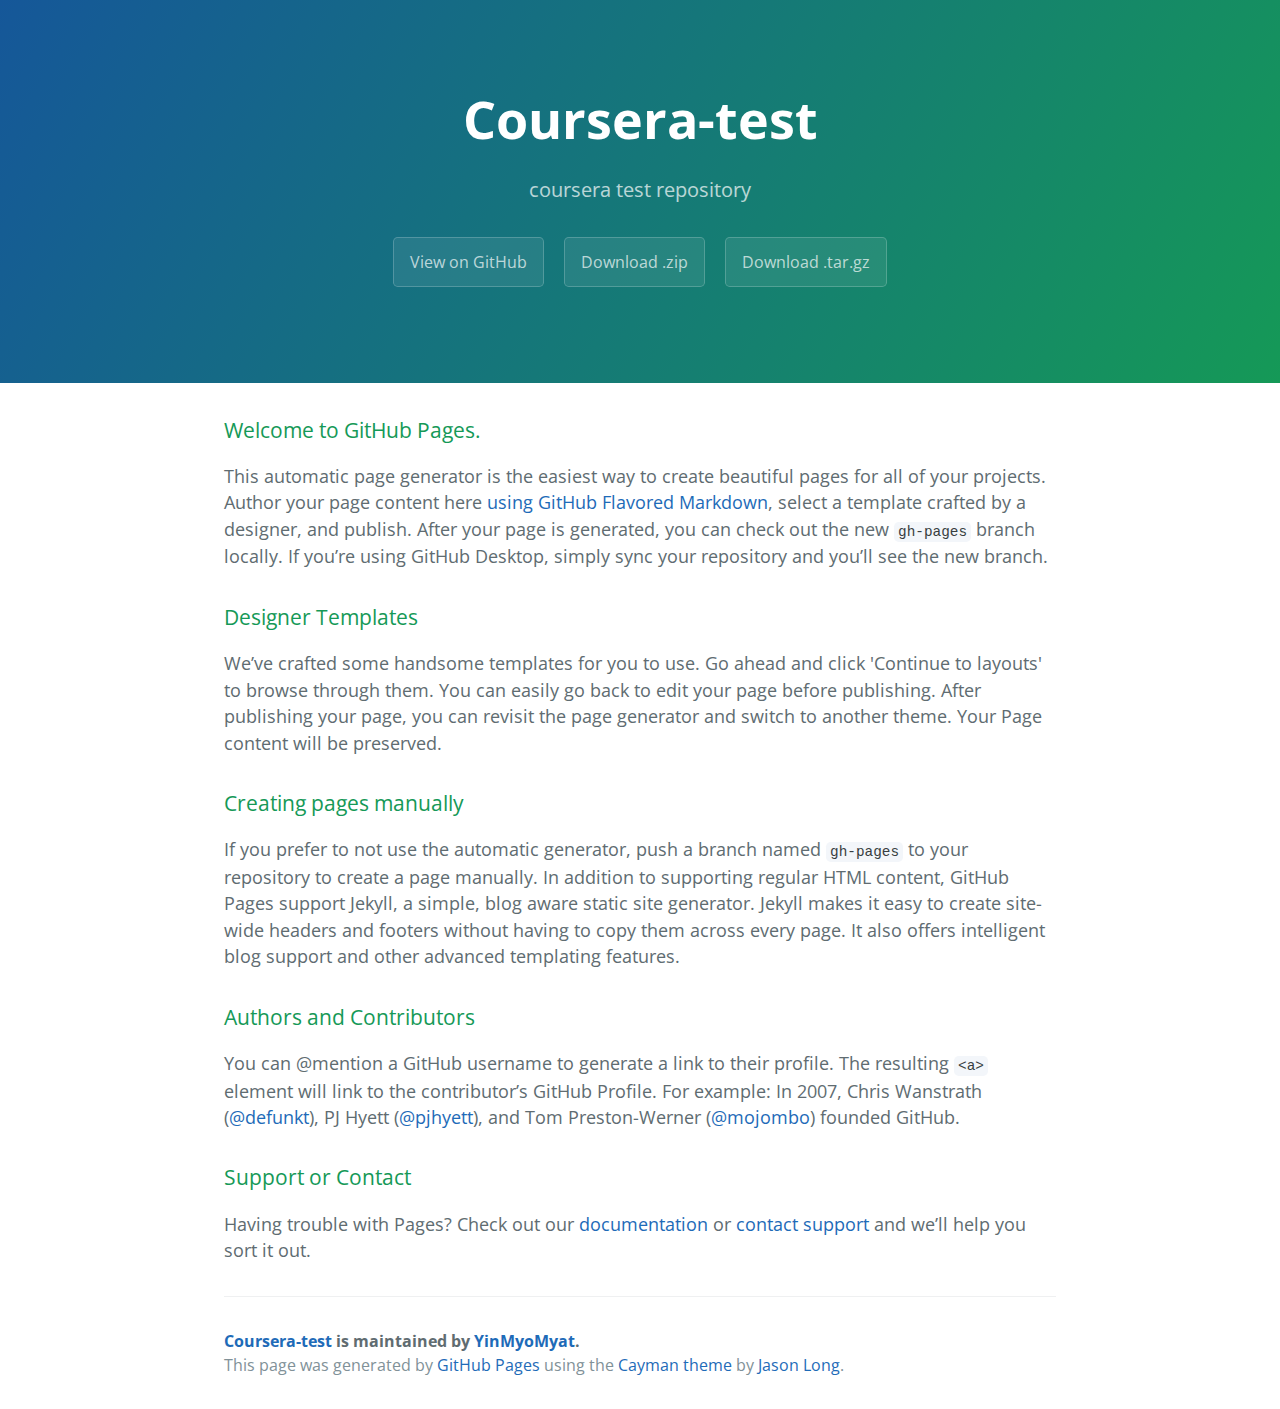
<file: index.html>
<!DOCTYPE html>
<html lang="en-us">
  <head>
    <meta charset="UTF-8">
    <title>Coursera-test by YinMyoMyat</title>
    <meta name="viewport" content="width=device-width, initial-scale=1">
    <link rel="stylesheet" type="text/css" href="stylesheets/normalize.css" media="screen">
    <link href='https://fonts.googleapis.com/css?family=Open+Sans:400,700' rel='stylesheet' type='text/css'>
    <link rel="stylesheet" type="text/css" href="stylesheets/stylesheet.css" media="screen">
    <link rel="stylesheet" type="text/css" href="stylesheets/github-light.css" media="screen">
  </head>
  <body>
    <section class="page-header">
      <h1 class="project-name">Coursera-test</h1>
      <h2 class="project-tagline">coursera test repository</h2>
      <a href="https://github.com/YinMyoMyat/coursera-test" class="btn">View on GitHub</a>
      <a href="https://github.com/YinMyoMyat/coursera-test/zipball/master" class="btn">Download .zip</a>
      <a href="https://github.com/YinMyoMyat/coursera-test/tarball/master" class="btn">Download .tar.gz</a>
    </section>

    <section class="main-content">
      <h3>
<a id="welcome-to-github-pages" class="anchor" href="#welcome-to-github-pages" aria-hidden="true"><span aria-hidden="true" class="octicon octicon-link"></span></a>Welcome to GitHub Pages.</h3>
<p>This automatic page generator is the easiest way to create beautiful pages for all of your projects. Author your page content here <a href="https://guides.github.com/features/mastering-markdown/">using GitHub Flavored Markdown</a>, select a template crafted by a designer, and publish. After your page is generated, you can check out the new <code>gh-pages</code> branch locally. If you’re using GitHub Desktop, simply sync your repository and you’ll see the new branch.</p>
<h3>
<a id="designer-templates" class="anchor" href="#designer-templates" aria-hidden="true"><span aria-hidden="true" class="octicon octicon-link"></span></a>Designer Templates</h3>
<p>We’ve crafted some handsome templates for you to use. Go ahead and click 'Continue to layouts' to browse through them. You can easily go back to edit your page before publishing. After publishing your page, you can revisit the page generator and switch to another theme. Your Page content will be preserved.</p>
<h3>
<a id="creating-pages-manually" class="anchor" href="#creating-pages-manually" aria-hidden="true"><span aria-hidden="true" class="octicon octicon-link"></span></a>Creating pages manually</h3>
<p>If you prefer to not use the automatic generator, push a branch named <code>gh-pages</code> to your repository to create a page manually. In addition to supporting regular HTML content, GitHub Pages support Jekyll, a simple, blog aware static site generator. Jekyll makes it easy to create site-wide headers and footers without having to copy them across every page. It also offers intelligent blog support and other advanced templating features.</p>
<h3>
<a id="authors-and-contributors" class="anchor" href="#authors-and-contributors" aria-hidden="true"><span aria-hidden="true" class="octicon octicon-link"></span></a>Authors and Contributors</h3>
<p>You can @mention a GitHub username to generate a link to their profile. The resulting <code>&lt;a&gt;</code> element will link to the contributor’s GitHub Profile. For example: In 2007, Chris Wanstrath (<a class="user-mention" data-hovercard-type="user" data-hovercard-url="/users/defunkt/hovercard" data-octo-click="hovercard-link-click" data-octo-dimensions="link_type:self" href="https://github.com/defunkt">@defunkt</a>), PJ Hyett (<a class="user-mention" data-hovercard-type="user" data-hovercard-url="/users/pjhyett/hovercard" data-octo-click="hovercard-link-click" data-octo-dimensions="link_type:self" href="https://github.com/pjhyett">@pjhyett</a>), and Tom Preston-Werner (<a class="user-mention" data-hovercard-type="user" data-hovercard-url="/users/mojombo/hovercard" data-octo-click="hovercard-link-click" data-octo-dimensions="link_type:self" href="https://github.com/mojombo">@mojombo</a>) founded GitHub.</p>
<h3>
<a id="support-or-contact" class="anchor" href="#support-or-contact" aria-hidden="true"><span aria-hidden="true" class="octicon octicon-link"></span></a>Support or Contact</h3>
<p>Having trouble with Pages? Check out our <a href="https://help.github.com/pages">documentation</a> or <a href="https://github.com/contact">contact support</a> and we’ll help you sort it out.</p>

      <footer class="site-footer">
        <span class="site-footer-owner"><a href="https://github.com/YinMyoMyat/coursera-test">Coursera-test</a> is maintained by <a href="https://github.com/YinMyoMyat">YinMyoMyat</a>.</span>

        <span class="site-footer-credits">This page was generated by <a href="https://pages.github.com">GitHub Pages</a> using the <a href="https://github.com/jasonlong/cayman-theme">Cayman theme</a> by <a href="https://twitter.com/jasonlong">Jason Long</a>.</span>
      </footer>

    </section>

  
  </body>
</html>
</file>
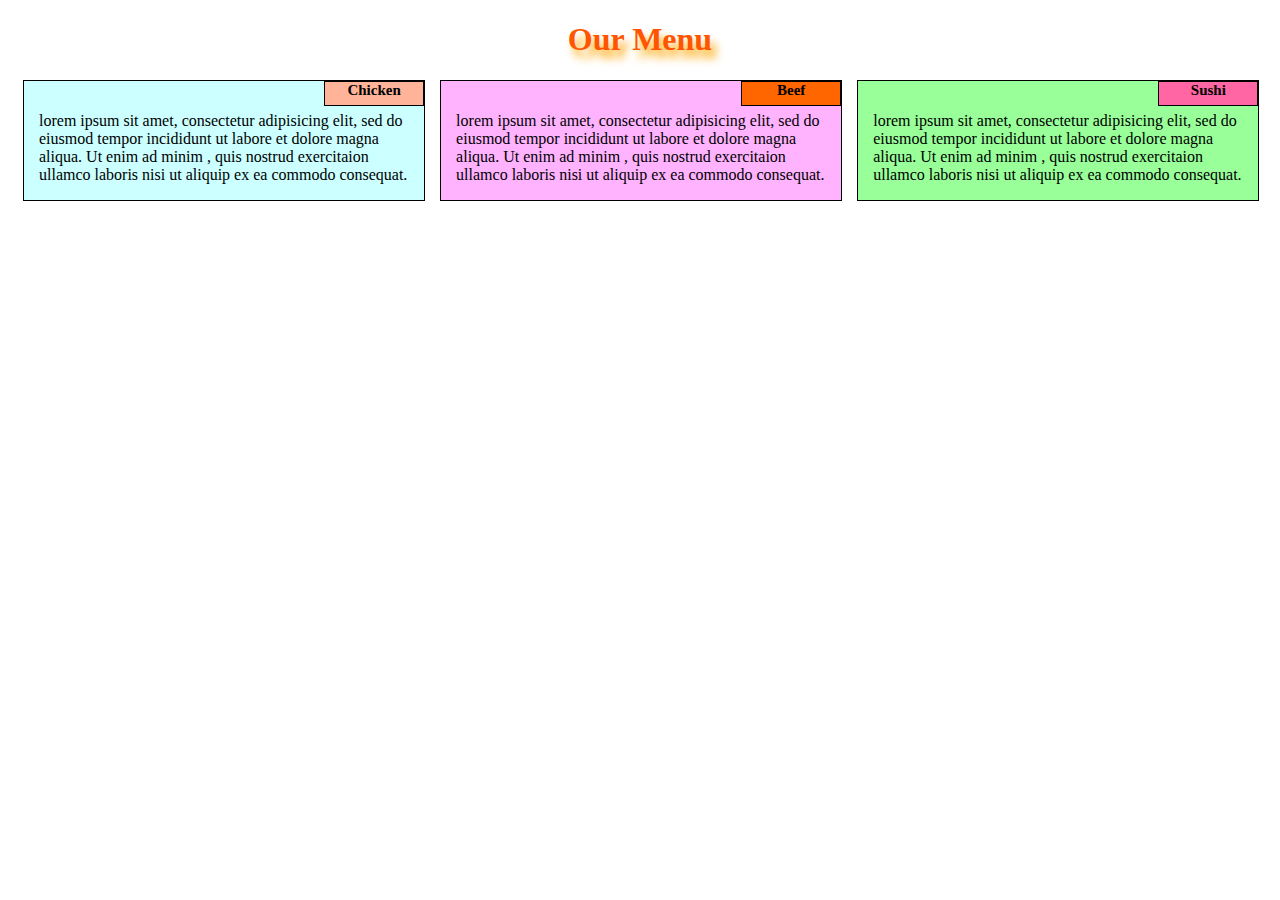
<file: module2-solution/index.html>
<!DOCTYPE html>
<html lang="en">
<head>
	<meta charset="utf-8">
	<meta name="viewport" content="width=device-width, initial-scale=1">

	<title>Module2-solution Assignment</title>
	<link rel="stylesheet" href="style.css">

<style>

	@media (min-width:992px){
		.col-md-4{
			float: left;
			width: 33%;
		}
	}



	@media (min-width: 768px) and (max-width: 991px){
		.col-sm-6{
			float: left;
			width: 50%;
		}

		.col-md-12{
			float: left;
			width: 100%;
		}


	}



</style>
	


</head>
<body>

	<h1>Our Menu</h1>

	<div class="row">
	<div class="col-md-4 col-sm-6">

		<div id="p1">
		

		<div id="s1">Chicken</div><p>lorem ipsum sit amet, consectetur adipisicing elit, sed do eiusmod tempor incididunt ut labore et dolore magna aliqua. Ut enim ad minim , quis nostrud exercitaion ullamco laboris nisi ut aliquip ex ea commodo consequat.</p>
	</div>
	</div>


	<div class="col-md-4 col-sm-6">

	<div id="p2">	<div id="s2">Beef</div><p>lorem ipsum sit amet, consectetur adipisicing elit, sed do eiusmod tempor incididunt ut labore et dolore magna aliqua. Ut enim ad minim , quis nostrud exercitaion ullamco laboris nisi ut aliquip ex ea commodo consequat.</p>

</div>

</div>

	<div class="col-md-4 col-md-12">
		<div id="p3">
		<div id="s3">Sushi</div><p>lorem ipsum sit amet, consectetur adipisicing elit, sed do eiusmod tempor incididunt ut labore et dolore magna aliqua. Ut enim ad minim , quis nostrud exercitaion ullamco laboris nisi ut aliquip ex ea commodo consequat.</p>
	</div>
	</div>


</div>
</body>
</html>
</file>
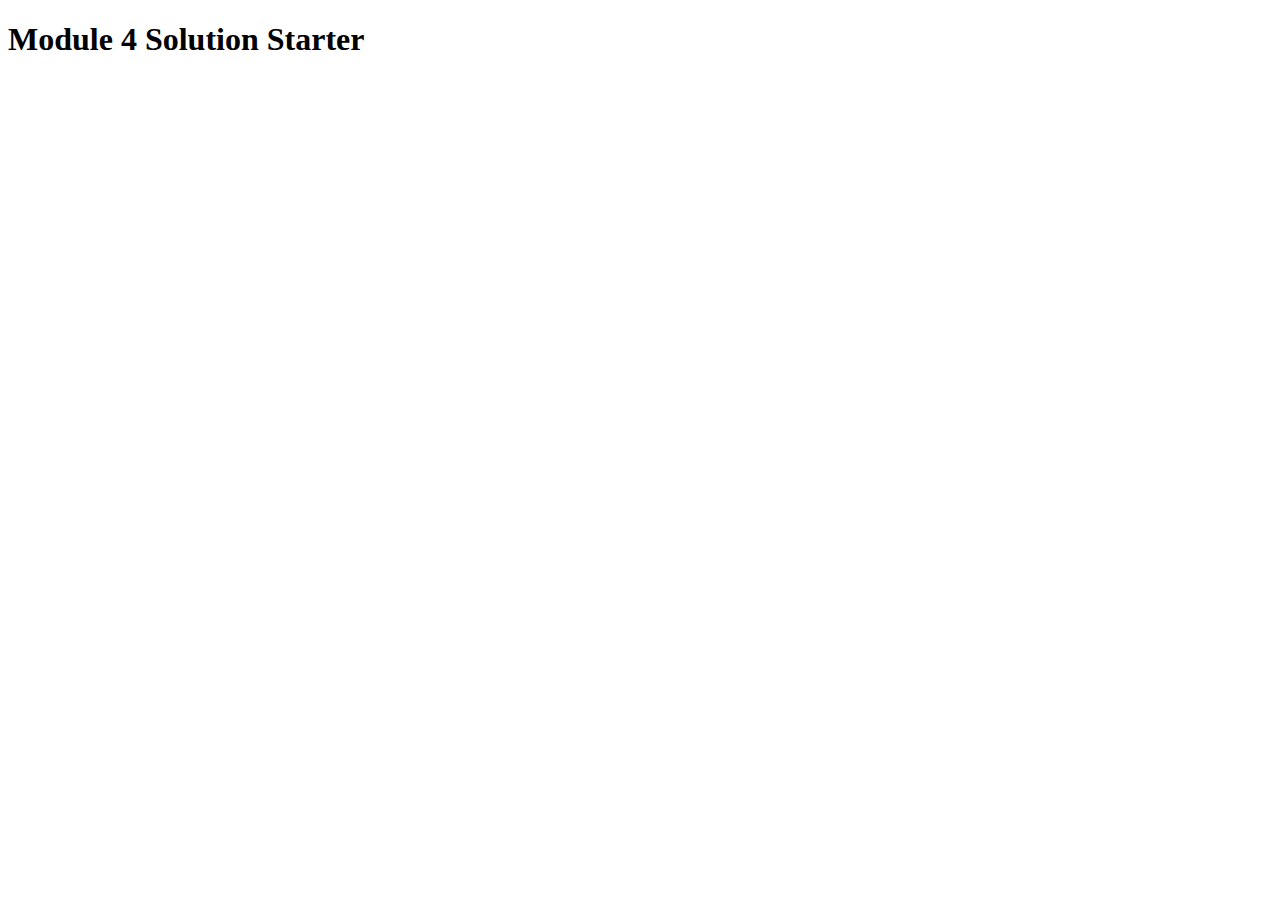
<file: module4-solution/index.html>
<!DOCTYPE html>
<html>
<head>
  <meta charset="utf-8">
  <title>Module 4 Solution Starter</title>
  <script src="js/SpeakHello.js"></script>
  <script src="js/SpeakGoodBye.js"></script>
  <script src="js/script.js"></script>
</head>
<body>
  <h1>Module 4 Solution Starter</h1>
</body>
</html>
</file>
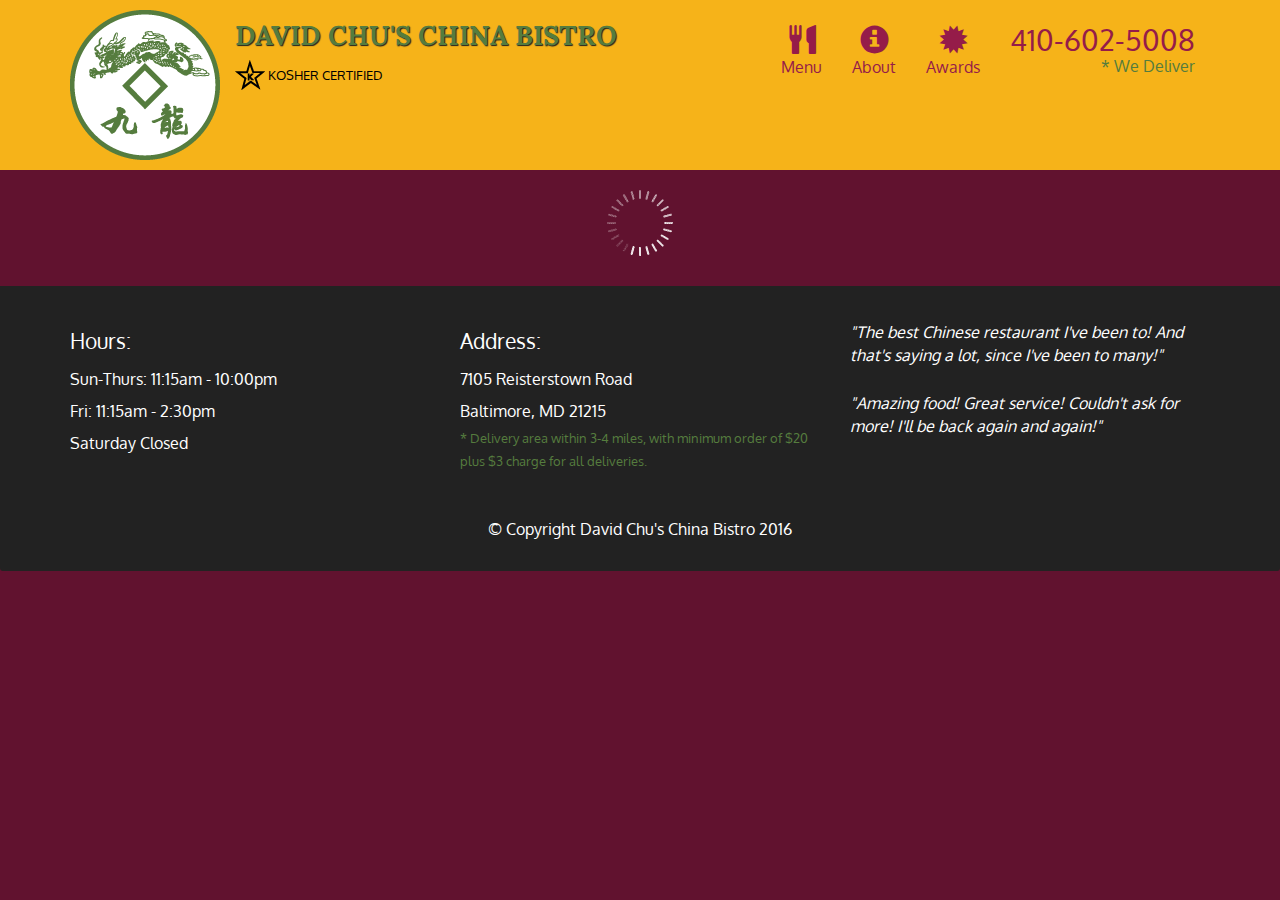
<file: module5-solution/index.html>
<!doctype html>
<html lang="en">
  <head>
    <meta charset="utf-8">
    <meta http-equiv="X-UA-Compatible" content="IE=edge">
    <meta name="viewport" content="width=device-width, initial-scale=1">
    <title>David Chu's China Bistro</title>
    <link rel="stylesheet" href="css/bootstrap.min.css">
    <link rel="stylesheet" href="css/styles.css">
    <link href='https://fonts.googleapis.com/css?family=Oxygen:400,300,700' rel='stylesheet' type='text/css'>
    <link href='https://fonts.googleapis.com/css?family=Lora' rel='stylesheet' type='text/css'>
  </head>
<body>
  <header>
    <nav id="header-nav" class="navbar navbar-default">
      <div class="container">
        <div class="navbar-header">
          <a href="index.html" class="pull-left visible-md visible-lg">
            <div id="logo-img" alt="Logo image"></div>
          </a>

          <div class="navbar-brand">
            <a href="index.html"><h1>David Chu's China Bistro</h1></a>
            <p>
              <img src="images/star-k-logo.png" alt="Kosher certification">
              <span>Kosher Certified</span>
            </p>
          </div>

          <button id="navbarToggle" type="button" class="navbar-toggle collapsed" data-toggle="collapse" data-target="#collapsable-nav" aria-expanded="false">
            <span class="sr-only">Toggle navigation</span>
            <span class="icon-bar"></span>
            <span class="icon-bar"></span>
            <span class="icon-bar"></span>
          </button>
        </div>
        
        <div id="collapsable-nav" class="collapse navbar-collapse">
           <ul id="nav-list" class="nav navbar-nav navbar-right">
            <li id="navHomeButton" class="visible-xs active">
              <a href="index.html">
                <span class="glyphicon glyphicon-home"></span> Home</a>
            </li>
            <li id="navMenuButton">
              <a href="#" onclick="$dc.loadMenuCategories();">
                <span class="glyphicon glyphicon-cutlery"></span><br class="hidden-xs"> Menu</a>
            </li>
            <li>
              <a href="#">
                <span class="glyphicon glyphicon-info-sign"></span><br class="hidden-xs"> About</a>
            </li>
            <li>
              <a href="#">
                <span class="glyphicon glyphicon-certificate"></span><br class="hidden-xs"> Awards</a>
            </li>
            <li id="phone" class="hidden-xs">
              <a href="tel:410-602-5008">
                <span>410-602-5008</span></a><div>* We Deliver</div>
            </li>
          </ul><!-- #nav-list -->
        </div><!-- .collapse .navbar-collapse -->
      </div><!-- .container -->
    </nav><!-- #header-nav -->
  </header>

  <div id="call-btn" class="visible-xs">
    <a class="btn" href="tel:410-602-5008">
    <span class="glyphicon glyphicon-earphone"></span>
    410-602-5008
    </a>
  </div>
  <div id="xs-deliver" class="text-center visible-xs">* We Deliver</div>

  <div id="main-content" class="container">
</div><!-- End of main-content-->

  <footer class="panel-footer">
    <div class="container">
      <div class="row">
        <section id="hours" class="col-sm-4">
          <span>Hours:</span><br>
          Sun-Thurs: 11:15am - 10:00pm<br>
          Fri: 11:15am - 2:30pm<br>
          Saturday Closed
          <hr class="visible-xs">
        </section>
        <section id="address" class="col-sm-4">
          <span>Address:</span><br>
          7105 Reisterstown Road<br>
          Baltimore, MD 21215
          <p>* Delivery area within 3-4 miles, with minimum order of $20 plus $3 charge for all deliveries.</p>
          <hr class="visible-xs">
        </section>
        <section id="testimonials" class="col-sm-4">
          <p>"The best Chinese restaurant I've been to! And that's saying a lot, since I've been to many!"</p>
          <p>"Amazing food! Great service! Couldn't ask for more! I'll be back again and again!"</p>
        </section>
      </div>
      <div class="text-center">&copy; Copyright David Chu's China Bistro 2016</div>
    </div>
  </footer>

  <!-- jQuery (Bootstrap JS plugins depend on it) -->
  <script src="js/jquery-3.5.1.min.js"></script>
  <script src="js/bootstrap.min.js"></script>
  <script src="js/ajax-utils.js"></script>
  <script src="js/script.js"></script>
</body>
</html>
</file>
<file: stylesheets/stylesheet.css>
* {
  box-sizing: border-box; }

body {
  padding: 0;
  margin: 0;
  font-family: "Open Sans", "Helvetica Neue", Helvetica, Arial, sans-serif;
  font-size: 16px;
  line-height: 1.5;
  color: #606c71; }

a {
  color: #1e6bb8;
  text-decoration: none; }
  a:hover {
    text-decoration: underline; }

.btn {
  display: inline-block;
  margin-bottom: 1rem;
  color: rgba(255, 255, 255, 0.7);
  background-color: rgba(255, 255, 255, 0.08);
  border-color: rgba(255, 255, 255, 0.2);
  border-style: solid;
  border-width: 1px;
  border-radius: 0.3rem;
  transition: color 0.2s, background-color 0.2s, border-color 0.2s; }
  .btn + .btn {
    margin-left: 1rem; }

.btn:hover {
  color: rgba(255, 255, 255, 0.8);
  text-decoration: none;
  background-color: rgba(255, 255, 255, 0.2);
  border-color: rgba(255, 255, 255, 0.3); }

@media screen and (min-width: 64em) {
  .btn {
    padding: 0.75rem 1rem; } }

@media screen and (min-width: 42em) and (max-width: 64em) {
  .btn {
    padding: 0.6rem 0.9rem;
    font-size: 0.9rem; } }

@media screen and (max-width: 42em) {
  .btn {
    display: block;
    width: 100%;
    padding: 0.75rem;
    font-size: 0.9rem; }
    .btn + .btn {
      margin-top: 1rem;
      margin-left: 0; } }

.page-header {
  color: #fff;
  text-align: center;
  background-color: #159957;
  background-image: linear-gradient(120deg, #155799, #159957); }

@media screen and (min-width: 64em) {
  .page-header {
    padding: 5rem 6rem; } }

@media screen and (min-width: 42em) and (max-width: 64em) {
  .page-header {
    padding: 3rem 4rem; } }

@media screen and (max-width: 42em) {
  .page-header {
    padding: 2rem 1rem; } }

.project-name {
  margin-top: 0;
  margin-bottom: 0.1rem; }

@media screen and (min-width: 64em) {
  .project-name {
    font-size: 3.25rem; } }

@media screen and (min-width: 42em) and (max-width: 64em) {
  .project-name {
    font-size: 2.25rem; } }

@media screen and (max-width: 42em) {
  .project-name {
    font-size: 1.75rem; } }

.project-tagline {
  margin-bottom: 2rem;
  font-weight: normal;
  opacity: 0.7; }

@media screen and (min-width: 64em) {
  .project-tagline {
    font-size: 1.25rem; } }

@media screen and (min-width: 42em) and (max-width: 64em) {
  .project-tagline {
    font-size: 1.15rem; } }

@media screen and (max-width: 42em) {
  .project-tagline {
    font-size: 1rem; } }

.main-content :first-child {
  margin-top: 0; }
.main-content img {
  max-width: 100%; }
.main-content h1, .main-content h2, .main-content h3, .main-content h4, .main-content h5, .main-content h6 {
  margin-top: 2rem;
  margin-bottom: 1rem;
  font-weight: normal;
  color: #159957; }
.main-content p {
  margin-bottom: 1em; }
.main-content code {
  padding: 2px 4px;
  font-family: Consolas, "Liberation Mono", Menlo, Courier, monospace;
  font-size: 0.9rem;
  color: #383e41;
  background-color: #f3f6fa;
  border-radius: 0.3rem; }
.main-content pre {
  padding: 0.8rem;
  margin-top: 0;
  margin-bottom: 1rem;
  font: 1rem Consolas, "Liberation Mono", Menlo, Courier, monospace;
  color: #567482;
  word-wrap: normal;
  background-color: #f3f6fa;
  border: solid 1px #dce6f0;
  border-radius: 0.3rem; }
  .main-content pre > code {
    padding: 0;
    margin: 0;
    font-size: 0.9rem;
    color: #567482;
    word-break: normal;
    white-space: pre;
    background: transparent;
    border: 0; }
.main-content .highlight {
  margin-bottom: 1rem; }
  .main-content .highlight pre {
    margin-bottom: 0;
    word-break: normal; }
.main-content .highlight pre, .main-content pre {
  padding: 0.8rem;
  overflow: auto;
  font-size: 0.9rem;
  line-height: 1.45;
  border-radius: 0.3rem; }
.main-content pre code, .main-content pre tt {
  display: inline;
  max-width: initial;
  padding: 0;
  margin: 0;
  overflow: initial;
  line-height: inherit;
  word-wrap: normal;
  background-color: transparent;
  border: 0; }
  .main-content pre code:before, .main-content pre code:after, .main-content pre tt:before, .main-content pre tt:after {
    content: normal; }
.main-content ul, .main-content ol {
  margin-top: 0; }
.main-content blockquote {
  padding: 0 1rem;
  margin-left: 0;
  color: #819198;
  border-left: 0.3rem solid #dce6f0; }
  .main-content blockquote > :first-child {
    margin-top: 0; }
  .main-content blockquote > :last-child {
    margin-bottom: 0; }
.main-content table {
  display: block;
  width: 100%;
  overflow: auto;
  word-break: normal;
  word-break: keep-all; }
  .main-content table th {
    font-weight: bold; }
  .main-content table th, .main-content table td {
    padding: 0.5rem 1rem;
    border: 1px solid #e9ebec; }
.main-content dl {
  padding: 0; }
  .main-content dl dt {
    padding: 0;
    margin-top: 1rem;
    font-size: 1rem;
    font-weight: bold; }
  .main-content dl dd {
    padding: 0;
    margin-bottom: 1rem; }
.main-content hr {
  height: 2px;
  padding: 0;
  margin: 1rem 0;
  background-color: #eff0f1;
  border: 0; }

@media screen and (min-width: 64em) {
  .main-content {
    max-width: 64rem;
    padding: 2rem 6rem;
    margin: 0 auto;
    font-size: 1.1rem; } }

@media screen and (min-width: 42em) and (max-width: 64em) {
  .main-content {
    padding: 2rem 4rem;
    font-size: 1.1rem; } }

@media screen and (max-width: 42em) {
  .main-content {
    padding: 2rem 1rem;
    font-size: 1rem; } }

.site-footer {
  padding-top: 2rem;
  margin-top: 2rem;
  border-top: solid 1px #eff0f1; }

.site-footer-owner {
  display: block;
  font-weight: bold; }

.site-footer-credits {
  color: #819198; }

@media screen and (min-width: 64em) {
  .site-footer {
    font-size: 1rem; } }

@media screen and (min-width: 42em) and (max-width: 64em) {
  .site-footer {
    font-size: 1rem; } }

@media screen and (max-width: 42em) {
  .site-footer {
    font-size: 0.9rem; } }
</file>
<file: stylesheets/github-light.css>
/*!
 * GitHub Light v0.4.1
 * Copyright (c) 2012 - 2017 GitHub, Inc.
 * Licensed under MIT (https://github.com/primer/github-syntax-theme-generator/blob/master/LICENSE)
 */

.pl-c /* comment, punctuation.definition.comment, string.comment */ {
  color: #6a737d;
}

.pl-c1 /* constant, entity.name.constant, variable.other.constant, variable.language, support, meta.property-name, support.constant, support.variable, meta.module-reference, markup.raw, meta.diff.header, meta.output */,
.pl-s .pl-v /* string variable */ {
  color: #005cc5;
}

.pl-e /* entity */,
.pl-en /* entity.name */ {
  color: #6f42c1;
}

.pl-smi /* variable.parameter.function, storage.modifier.package, storage.modifier.import, storage.type.java, variable.other */,
.pl-s .pl-s1 /* string source */ {
  color: #24292e;
}

.pl-ent /* entity.name.tag, markup.quote */ {
  color: #22863a;
}

.pl-k /* keyword, storage, storage.type */ {
  color: #d73a49;
}

.pl-s /* string */,
.pl-pds /* punctuation.definition.string, source.regexp, string.regexp.character-class */,
.pl-s .pl-pse .pl-s1 /* string punctuation.section.embedded source */,
.pl-sr /* string.regexp */,
.pl-sr .pl-cce /* string.regexp constant.character.escape */,
.pl-sr .pl-sre /* string.regexp source.ruby.embedded */,
.pl-sr .pl-sra /* string.regexp string.regexp.arbitrary-repitition */ {
  color: #032f62;
}

.pl-v /* variable */,
.pl-smw /* sublimelinter.mark.warning */ {
  color: #e36209;
}

.pl-bu /* invalid.broken, invalid.deprecated, invalid.unimplemented, message.error, brackethighlighter.unmatched, sublimelinter.mark.error */ {
  color: #b31d28;
}

.pl-ii /* invalid.illegal */ {
  color: #fafbfc;
  background-color: #b31d28;
}

.pl-c2 /* carriage-return */ {
  color: #fafbfc;
  background-color: #d73a49;
}

.pl-c2::before /* carriage-return */ {
  content: "^M";
}

.pl-sr .pl-cce /* string.regexp constant.character.escape */ {
  font-weight: bold;
  color: #22863a;
}

.pl-ml /* markup.list */ {
  color: #735c0f;
}

.pl-mh /* markup.heading */,
.pl-mh .pl-en /* markup.heading entity.name */,
.pl-ms /* meta.separator */ {
  font-weight: bold;
  color: #005cc5;
}

.pl-mi /* markup.italic */ {
  font-style: italic;
  color: #24292e;
}

.pl-mb /* markup.bold */ {
  font-weight: bold;
  color: #24292e;
}

.pl-md /* markup.deleted, meta.diff.header.from-file, punctuation.definition.deleted */ {
  color: #b31d28;
  background-color: #ffeef0;
}

.pl-mi1 /* markup.inserted, meta.diff.header.to-file, punctuation.definition.inserted */ {
  color: #22863a;
  background-color: #f0fff4;
}

.pl-mc /* markup.changed, punctuation.definition.changed */ {
  color: #e36209;
  background-color: #ffebda;
}

.pl-mi2 /* markup.ignored, markup.untracked */ {
  color: #f6f8fa;
  background-color: #005cc5;
}

.pl-mdr /* meta.diff.range */ {
  font-weight: bold;
  color: #6f42c1;
}

.pl-ba /* brackethighlighter.tag, brackethighlighter.curly, brackethighlighter.round, brackethighlighter.square, brackethighlighter.angle, brackethighlighter.quote */ {
  color: #586069;
}

.pl-sg /* sublimelinter.gutter-mark */ {
  color: #959da5;
}

.pl-corl /* constant.other.reference.link, string.other.link */ {
  text-decoration: underline;
  color: #032f62;
}
</file>
<file: module2-solution/style.css>
*{
	box-sizing: border-box;
}

h1{
	text-align: center;
	text-shadow: 5px 8px 8px orange;
	color: #ff5500;
}

#p1, #p2,#p3{
	background-color: gray;
border: 1px solid black;
padding-left:15px;
padding-right: 15px;
margin-left: 15px;
position: relative;
margin-bottom: 15px;

}

a{
	text-decoration: none;
}
#s1, #s2, #s3{
	border: 1px solid black;
	width: 100px;
	height: 25px;
	text-align: center;
	position: absolute;
	right: 0px;
	font-size: 15px;
	font-weight: bold;
}

p{
	padding-top: 15px;
}




#p1{
	background-color:#ccffff ;
	color: black;


}

#p2{
	background-color: #ffb3ff;
	color: black;
}

#p3{
	background-color: #99ff99;
	color: black;
}
 body #p1:hover {
	
		background-image: url("https://t3.ftcdn.net/jpg/02/22/48/40/240_F_222484036_06cgAvcrHPCYnrJN17piQhRX5s2dZO6P.jpg");
	background-repeat: no-repeat;
	background-position: center;
	background-size: cover;
	background-color:#ffbf00;
	font-family:  Harrington,sans-serif;
	color:white;
	font-weight: bold;
	text-shadow: 0px 5px 3px black;
	

}
body #p2:hover {
	background-image: url("https://t4.ftcdn.net/jpg/02/35/13/93/240_F_235139347_p5zIyK0h6APlXspCIXsTW5GpmJhMnHcT.jpg");
background-repeat: no-repeat;
	background-position: center;
	background-size: cover;
	font-family:  Harrington,sans-serif;
	color: white;
	font-weight: bold;
	text-shadow: 0px 5px 3px black;
}


body #p3:hover {
	background-image: url("https://t3.ftcdn.net/jpg/02/99/79/86/240_F_299798643_8M2bn1xWLMHqb8RuCEF1vqIqspAbiQDh.jpg");
background-repeat: no-repeat;
	background-position: center;
	background-size: cover;
	font-family:  Harrington,sans-serif;
	color: white;
	font-weight: bold;
	text-shadow: 0px 5px 3px black;
}


#s1{
	background-color: #ffb399;
}

#s1:hover{
	background-color:blue;
	color: white;
}

#s2{
	background-color: #ff6600;
}

#s2:hover{
	background-color:green;
	color: white;
}

#s3{
	background-color: #ff66a3;
	color: black;
}

#s3:hover{
	background-color:black;
	color: white;
}
</file>
<file: module5-solution/css/styles.css>
body {
  font-size: 16px;
  color: #fff;
  background-color: #61122f;
  font-family: 'Oxygen', sans-serif;
}

/** HEADER **/
#header-nav {
  background-color: #f6b319;
  border-radius: 0;
  border: 0;
}

#logo-img {
  background: url('../images/restaurant-logo_large.png') no-repeat;
  width: 150px;
  height: 150px;
  margin: 10px 15px 10px 0;
}

.navbar-brand {
  padding-top: 25px;
}
.navbar-brand h1 { /* Restaurant name */
  font-family: 'Lora', serif;
  color: #557c3e;
  font-size: 1.5em;
  text-transform: uppercase;
  font-weight: bold;
  text-shadow: 1px 1px 1px #222;
  margin-top: 0;
  margin-bottom: 0;
  line-height: .75;
}
.navbar-brand a:hover, .navbar-brand a:focus {
  text-decoration: none;
}
.navbar-brand p { /* Kosher cert */
  color: #000;
  text-transform: uppercase;
  font-size: .7em;
  margin-top: 15px;
}
.navbar-brand p span { /* Star-K */
  vertical-align: middle;
}

#nav-list {
  margin-top: 10px;
}
#nav-list a {
  color: #951C49;
  text-align: center;
}
#nav-list a:hover {
  background: #E7E7E7;
}
#nav-list a span {
  font-size: 1.8em;
}

#phone {
  margin-top: 5px;
}
#phone a { /* Phone number */
  text-align: right;
  padding-bottom: 0;
}
#phone div { /* We Deliver */
  color: #557c3e;
  text-align: right;
  padding-right: 15px;
}

.navbar-header button.navbar-toggle, .navbar-header .icon-bar {
  border: 1px solid #61122f;
}
.navbar-header button.navbar-toggle {
  clear: both;
  margin-top: -30px;
}
/* END HEADER */

/* FOOTER */
.panel-footer {
  margin-top: 30px;
  padding-top: 35px;
  padding-bottom: 30px;
  background-color: #222;
  border-top: 0;
}
.panel-footer div.row {
  margin-bottom: 35px;
}
#hours, #address {
  line-height: 2;
}
#hours > span, #address > span {
  font-size: 1.3em;
}
#address p {
  color: #557c3e;
  font-size: .8em;
  line-height: 1.8;
}
#testimonials {
  font-style: italic;
}
#testimonials p:nth-child(2) {
  margin-top: 25px;
}
/* END FOOTER */



/* HOME PAGE */
.container .jumbotron {
  box-shadow: 0 0 50px #3F0C1F;
  border: 2px solid #3F0C1F;
}

#menu-tile, #specials-tile, #map-tile {
  height: 250px;
  width: 100%;
  margin-bottom: 15px;
  position: relative;
  border: 2px solid #3F0C1F;
  overflow: hidden;
}
#menu-tile:hover, #specials-tile:hover, #map-tile:hover {
  box-shadow: 0 1px 5px 1px #cccccc;
}
#menu-tile {
  background: url('../images/menu-tile.jpg') no-repeat;
  background-position: center;
}
#specials-tile {
  background: url('../images/specials-tile.jpg') no-repeat;
  background-position: center;
}
#menu-tile span, #specials-tile span, #map-tile span {
  position: absolute;
  bottom: 0;
  right: 0;
  width: 100%;
  text-align: center;
  font-size: 1.6em;
  text-transform: uppercase;
  background-color: #000;
  color: #fff;
  opacity: .8;
}
/* END HOME PAGE */

/* MENU CATEGORIES PAGE */
.category-tile { 
  position: relative;
  border: 2px solid #3F0C1F;
  overflow: hidden;
  width: 200px;
  height: 200px;
  margin: 0 auto 15px;
}
.category-tile span {
  position: absolute;
  bottom: 0;
  right: 0;
  width: 100%;
  text-align: center;
  font-size: 1.2em;
  text-transform: uppercase;
  background-color: #000;
  color: #fff;
  opacity: .8;
}
.category-tile:hover {
  box-shadow: 0 1px 5px 1px #cccccc;
}

#menu-categories-title + div {
  margin-bottom: 50px;
}
/* END MENU CATEGORIES PAGE */

/* SINGLE CATEGORY PAGE */
.menu-item-tile {
  margin-bottom: 25px;
}
.menu-item-tile hr {
  width: 80%;
}
.menu-item-tile .menu-item-price {
  font-size: 1.1em;
  text-align: right;
  margin-top: -15px;
  margin-right: -15px;
}
.menu-item-tile .menu-item-price span {
  font-size: .6em;
}
.menu-item-photo {
  position: relative;
  border: 2px solid #3F0C1F; 
  overflow: hidden;
  padding: 0;
  margin-right: -15px;
  margin-left: auto;
  margin-bottom: 20px;
  max-width: 250px;
}
.menu-item-photo div {
  position: absolute;
  bottom: 0;
  right: 0;
  width: 80px;
  background-color: #557c3e;
  text-align: center;
}
.menu-item-description {
  padding-right: 30px;
}
h3.menu-item-title {
  margin: 0 0 10px;
}
.menu-item-details {
  font-size: .9em;
  font-style: italic;
}
/* END SINGLE CATEGORY PAGE */


/********** Large devices only **********/
@media (min-width: 1200px) {
  .container .jumbotron {
    background: url('../images/jumbotron_1200.jpg') no-repeat;
    height: 675px;
  }
}

/********** Medium devices only **********/
@media (min-width: 992px) and (max-width: 1199px) {
  /* Header */
  #logo-img {
    background: url('../images/restaurant-logo_medium.png') no-repeat;
    width: 100px;
    height: 100px;
    margin: 5px 5px 5px 0;
  }
  /* End Header */

  /* Home Page */
  .container .jumbotron {
    background: url('../images/jumbotron_992.jpg') no-repeat;
    height: 558px;
  }
  /* End Home Page */
}

/********** Small devices only **********/
@media (min-width: 768px) and (max-width: 991px) {
  /* Home Page */
  .container .jumbotron {
    background: url('../images/jumbotron_768.jpg') no-repeat;
    height: 432px;
  }
  /* End Home Page */
}

/********** Extra small devices only **********/
@media (max-width: 767px) {
  /* Header */
  .navbar-brand {
    padding-top: 10px;
    height: 80px;
  }
  .navbar-brand h1 { /* Restaurant name */
    padding-top: 10px;
    font-size: 5vw; /* 1vw = 1% of viewport width */
  }
  .navbar-brand p { /* Kosher cert */
    font-size: .6em;
    margin-top: 12px;
  }
  .navbar-brand p img { /* Star-K */
    height: 20px;
  }

  #collapsable-nav a { /* Collapsed nav menu text */
    font-size: 1.2em;
  }
  #collapsable-nav a span { /* Collapsed nav menu glyph */
    font-size: 1em;
    margin-right: 5px;
  }

  #call-btn > a {
    font-size: 1.5em;
    display: block;
    margin: 0 20px;
    padding: 10px;
    border: 2px solid #fff;
    background-color: #f6b319;
    color: #951c49;
  }
  #xs-deliver {
    margin-top: 5px;
    font-size: .7em;
    letter-spacing: .1em;
    text-transform: uppercase;
  }
  /* End Header */

  /* Footer */
  .panel-footer section {
    margin-bottom: 30px;
    text-align: center;
  }
  .panel-footer section:nth-child(3) {
    margin-bottom: 0; /* margin already exists on the whole row */
  }
  .panel-footer section hr {
    width: 50%;
  }
  /* End Footer */

  /* Home Page */
  .container .jumbotron {
    margin-top: 30px;
    padding: 0;
  }
  #menu-tile, #specials-tile {
    width: 360px;
    margin: 0 auto 15px;
  }

  .menu-item-photo {
    margin-right: auto;
  }
  .menu-item-tile .menu-item-price {
    text-align: center;
  }
  .menu-item-description {
    text-align: center;;
  }
}


/********** Super extra small devices Only :-) (e.g., iPhone 4) **********/
@media (max-width: 479px) {
  /* Header */
  .navbar-brand h1 { /* Restaurant name */
    padding-top: 5px;
    font-size: 6vw;
  }
  /* End Header */
  
  /* Home page */
  #menu-tile, #specials-tile {
    width: 280px;
    margin: 0 auto 15px;
  }

  .col-xxs-12 {
    position: relative;
    min-height: 1px;
    padding-right: 15px;
    padding-left: 15px;
    float: left;
    width: 100%;
  }
}
</file>
